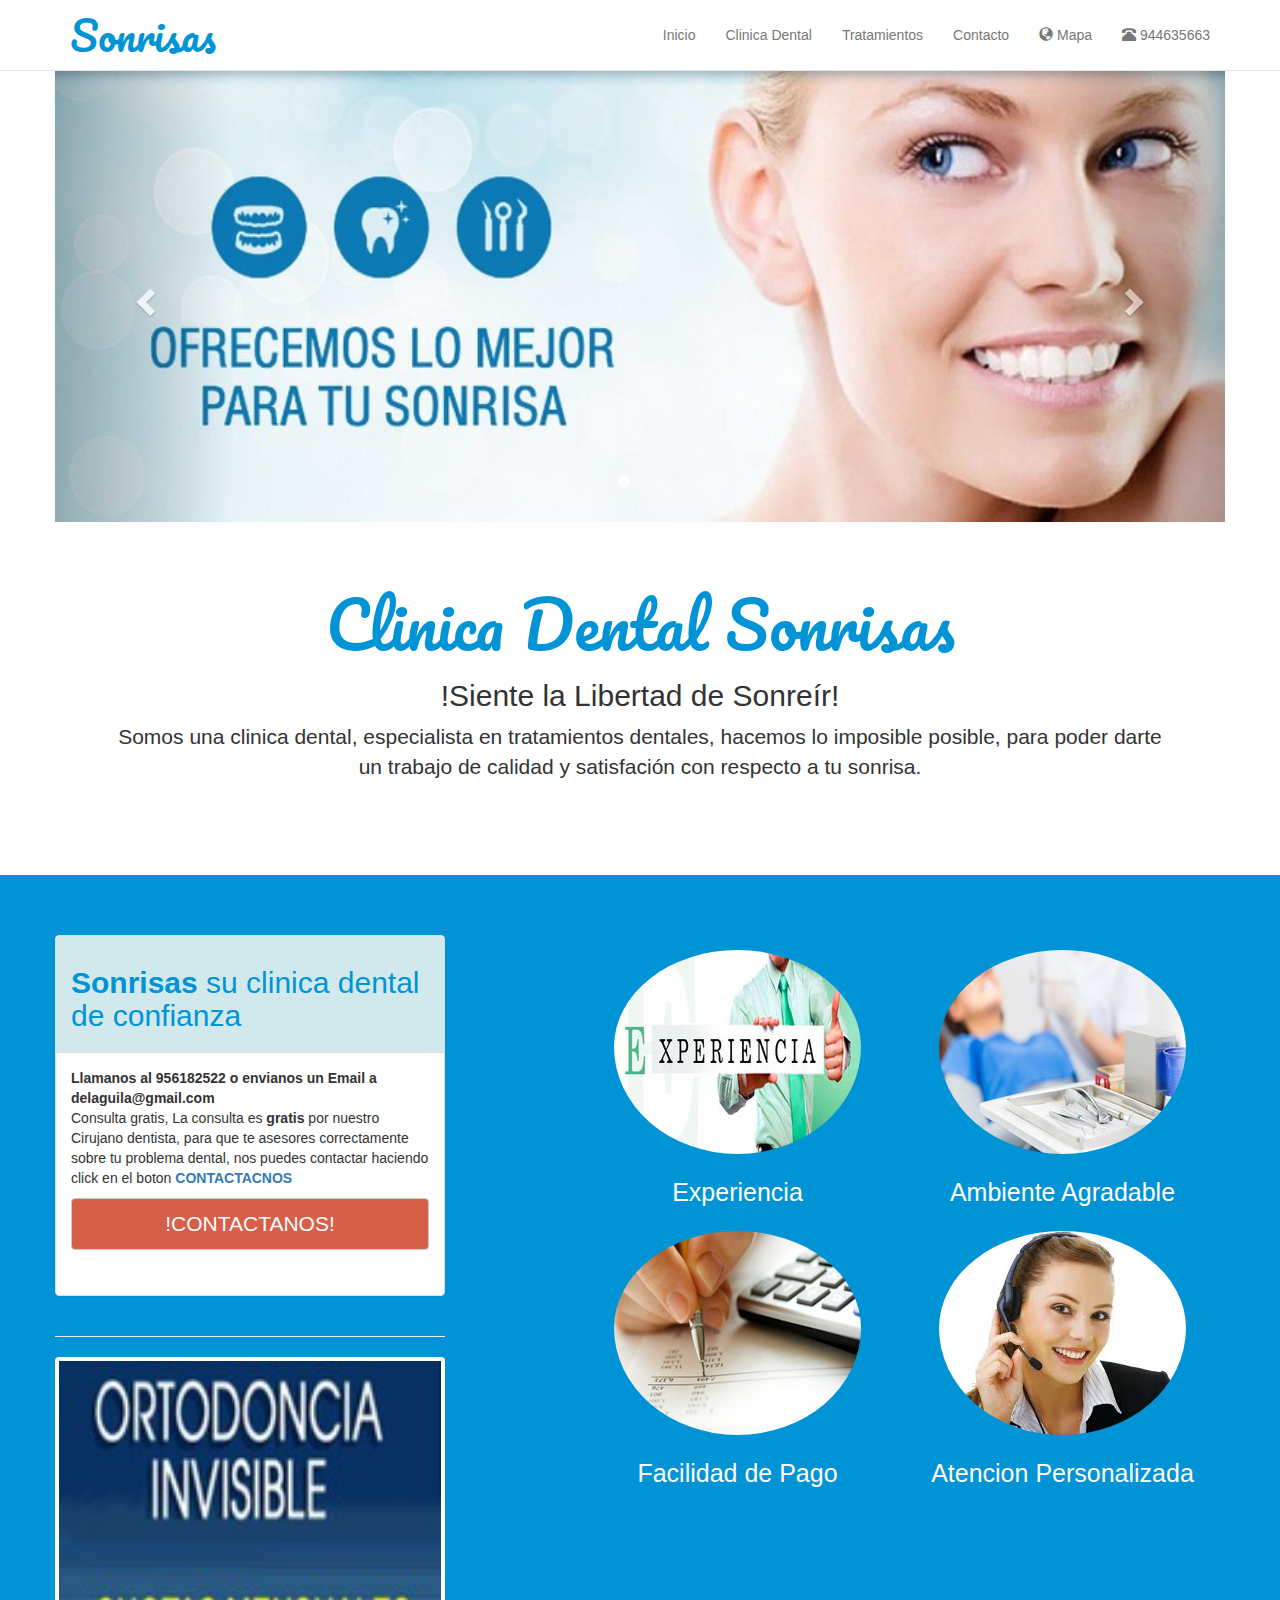
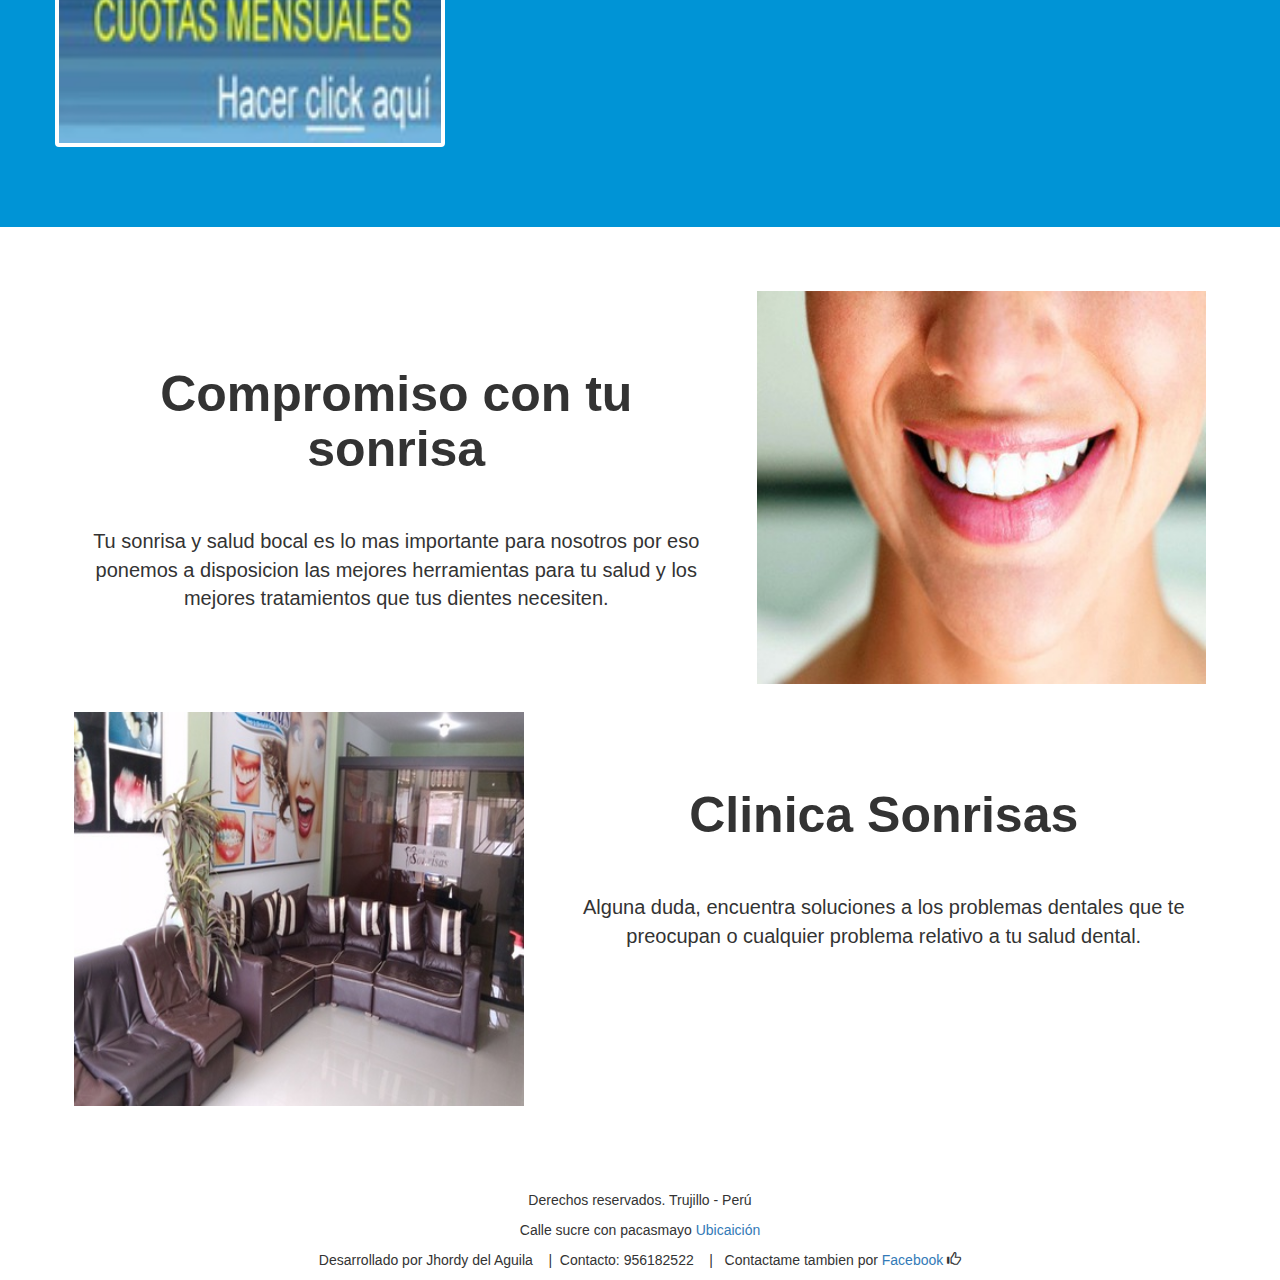
<file: index.html>
<!DOCTYPE html>
<html>
<head>
	<meta charset="UTF-8">
	<title>Clinica Dental Sonrisas</title>

	<link rel="stylesheet"  href="css/bootstrap.min.css">
	<link rel="stylesheet"  href="css/estilos.css">
	<link href='https://fonts.googleapis.com/css?family=Pacifico' rel='stylesheet' type='text/css'>
</head>
<body>
<nav class="navbar navbar-default navbar-fixed-top">
	<div class="container">
		<div class="navbar-header">
			<button type="button" class="navbar-toggle collapsed" data-toggle="collapse" data-target="#idNavbar" aria-expanded="false" aria-controls="navbar">
				<span class="sr-only">Barra de navegacion</span>
				<span class="icon-bar"></span>
				<span class="icon-bar"></span>
				<span class="icon-bar"></span>
			</button>
			<a class="navbar-brand pacifico " href="index.html">Sonrisas</a>
		</div>
		<div id="idNavbar" class="navbar-collapse collapse">
			<ul class="nav navbar-nav navbar-right">
				<li><a href="index.html">Inicio</a></li>
				<li><a href="clinica.html">Clinica Dental</a></li>
				<li><a href="tratamiento.html">Tratamientos</a></li>
				<li><a href="contacto.html">Contacto</a></li>
				<li><a href="contacto.html"><span class=" glyphicon glyphicon-globe logo" aria-hidden="true"></span> Mapa</a></li>
				<li><a><span class="glyphicon glyphicon-phone-alt logo" aria-hidden="true"></span> 944635663</a></li>
			</ul>
		</div>
	</div>
</nav>

<div class="container">
	<div class="row">
		<div id="idSlider" class="carousel">
			<ol class="carousel-indicators">
				<li data-target="#idSlider" data-slide-to="0" class="active"></li>
				<li data-target="#idSlider" data-slide-to="1"></li>
				<li data-target="#idSlider" data-slide-to="2"></li>
			</ol>
			<div class="carousel-inner">
				<div class="item active">
					<figure>
						<img src="img/portada1.jpg" width="100%">
					</figure>
				</div>
				<div class="item">
					<figure>
						<img src="img/portada2.jpg" width="100%">
					</figure>
				</div>
				<div class="item">
					<figure>
						<img src="img/portada3.jpg" width="100%">	
					</figure>
				</div>
			</div>
			<a href="#idSlider" class="left carousel-control" data-slide="prev">
				<span class="glyphicon glyphicon-chevron-left" aria-hidden="true"></span>
			</a>
			<a href="#idSlider" class="right carousel-control" data-slide="next">
				<span class="glyphicon glyphicon-chevron-right" aria-hidden="true"></span>
			</a>
		</div>
	</div>
	<div class="row">
		<div class="jumbotron">
			<h1 class="pacifico">Clinica Dental Sonrisas</h1>
			<h2>!Siente la Libertad de Sonreír!</h2>
			<p>Somos una clinica dental, especialista en tratamientos dentales, hacemos lo imposible posible, para poder darte un trabajo de calidad y satisfación con respecto a tu sonrisa.</p>
		</div>
	</div>

</div>

<div class="container-fluid fondo-celeste ">
	<div class="container contenido2">
		<div class="row">
			<div class="col-md-4">
				<div class="row">
					<div class="panel panel-default">
						<div class="panel-heading">
							<h2><strong>Sonrisas</strong> su clinica dental de confianza</h2>
						</div>
						<div class="panel-body">
							<strong>Llamanos al 956182522 o envianos un Email a delaguila@gmail.com</strong>
							<p>Consulta gratis, La consulta es <strong>gratis</strong> por nuestro Cirujano dentista, para que te asesores correctamente sobre tu problema dental, nos puedes contactar haciendo click en el boton <strong><a href="contacto.html">CONTACTACNOS</a></strong></p>
							<p><a href="contacto.html" class="btn btn-group-justified btn-default">!CONTACTANOS!</a></p>
						</div>
					</div>
				</div>

				<div class="row">
					<hr>
					<div class="thumbnail">
						<figure>
							<a href="#"><img src="img/promocion.jpg"></a>
						</figure>
					</div>
					
				</div>
			</div>

			<div class="col-md-8 inicio">
				<div class="row">
					
					<div class="col-md-5 col-md-offset-2">
						<figure>
							<img src="img/atencion2.jpg" class="img-circle">
						</figure>
						<h3>Experiencia</h3>			
					</div>

					<div class="col-md-5">
						<figure>
							<img src="img/atencion3.jpg" class="img-circle">
						</figure>	
						<h3>Ambiente Agradable</h3>	
					</div>
					
				</div>

				<div class="row">
					<div class="col-md-5 col-md-offset-2">
						<figure>
							<img src="img/atencion4.jpg" class="img-circle">
						</figure>
						<h3>Facilidad de Pago</h3>	
					</div>
					<div class="col-md-5">
						<figure>
							<img src="img/atencion1.jpg" class="img-circle">
						</figure>
						<h3>Atencion Personalizada</h3>
					</div>
				</div>
			</div>
		</div>
	</div>
</div>

<div class="container contenido2">
	<div class="row">
		<div class="col-md-7">
			<h1 class="titulo-grande">Compromiso con tu sonrisa</h1>
			<p class="p-mediano ">Tu sonrisa y salud bocal es lo mas importante para nosotros por eso ponemos a disposicion las mejores herramientas para tu salud y los mejores tratamientos que tus dientes necesiten.</p>
		</div>		
		<div class="col-md-5">
			<div class="thumbnail">
				<figure>
					<img src="img/clinica1.jpg">
				</figure>
			</div>
		</div>
	</div>

	<div class="row">
		<div class="col-md-5">
			<div class="thumbnail">
				<figure>
					<img src="img/clinica2.jpg">
				</figure>
			</div>
		</div>

		<div class="col-md-7">
			<h1 class="titulo-grande">Clinica Sonrisas</h1>
			<p class="p-mediano ">Alguna duda, encuentra soluciones a los problemas dentales que te preocupan o cualquier problema relativo a tu salud dental.</p>
		</div>
	</div>
</div>

<footer class="text-center">
	<p>Derechos reservados. Trujillo - Perú
	<p>Calle sucre con pacasmayo <a href="contacto.html"> Ubicaición</a></p>

	<p>Desarrollado por Jhordy del Aguila &nbsp;&nbsp; |&nbsp;&nbsp;Contacto: 956182522 &nbsp;&nbsp; |&nbsp;&nbsp; Contactame tambien por<a href="https://www.facebook.com/jhordy.alexii"> Facebook </a><span class="glyphicon glyphicon-thumbs-up"></span></p>
</footer>
<script type="text/javascript" src="js/jquery-1.12.3.min.js"></script>
<script type="text/javascript" src="js/bootstrap.min.js"></script>
</body>
</html>
</file>
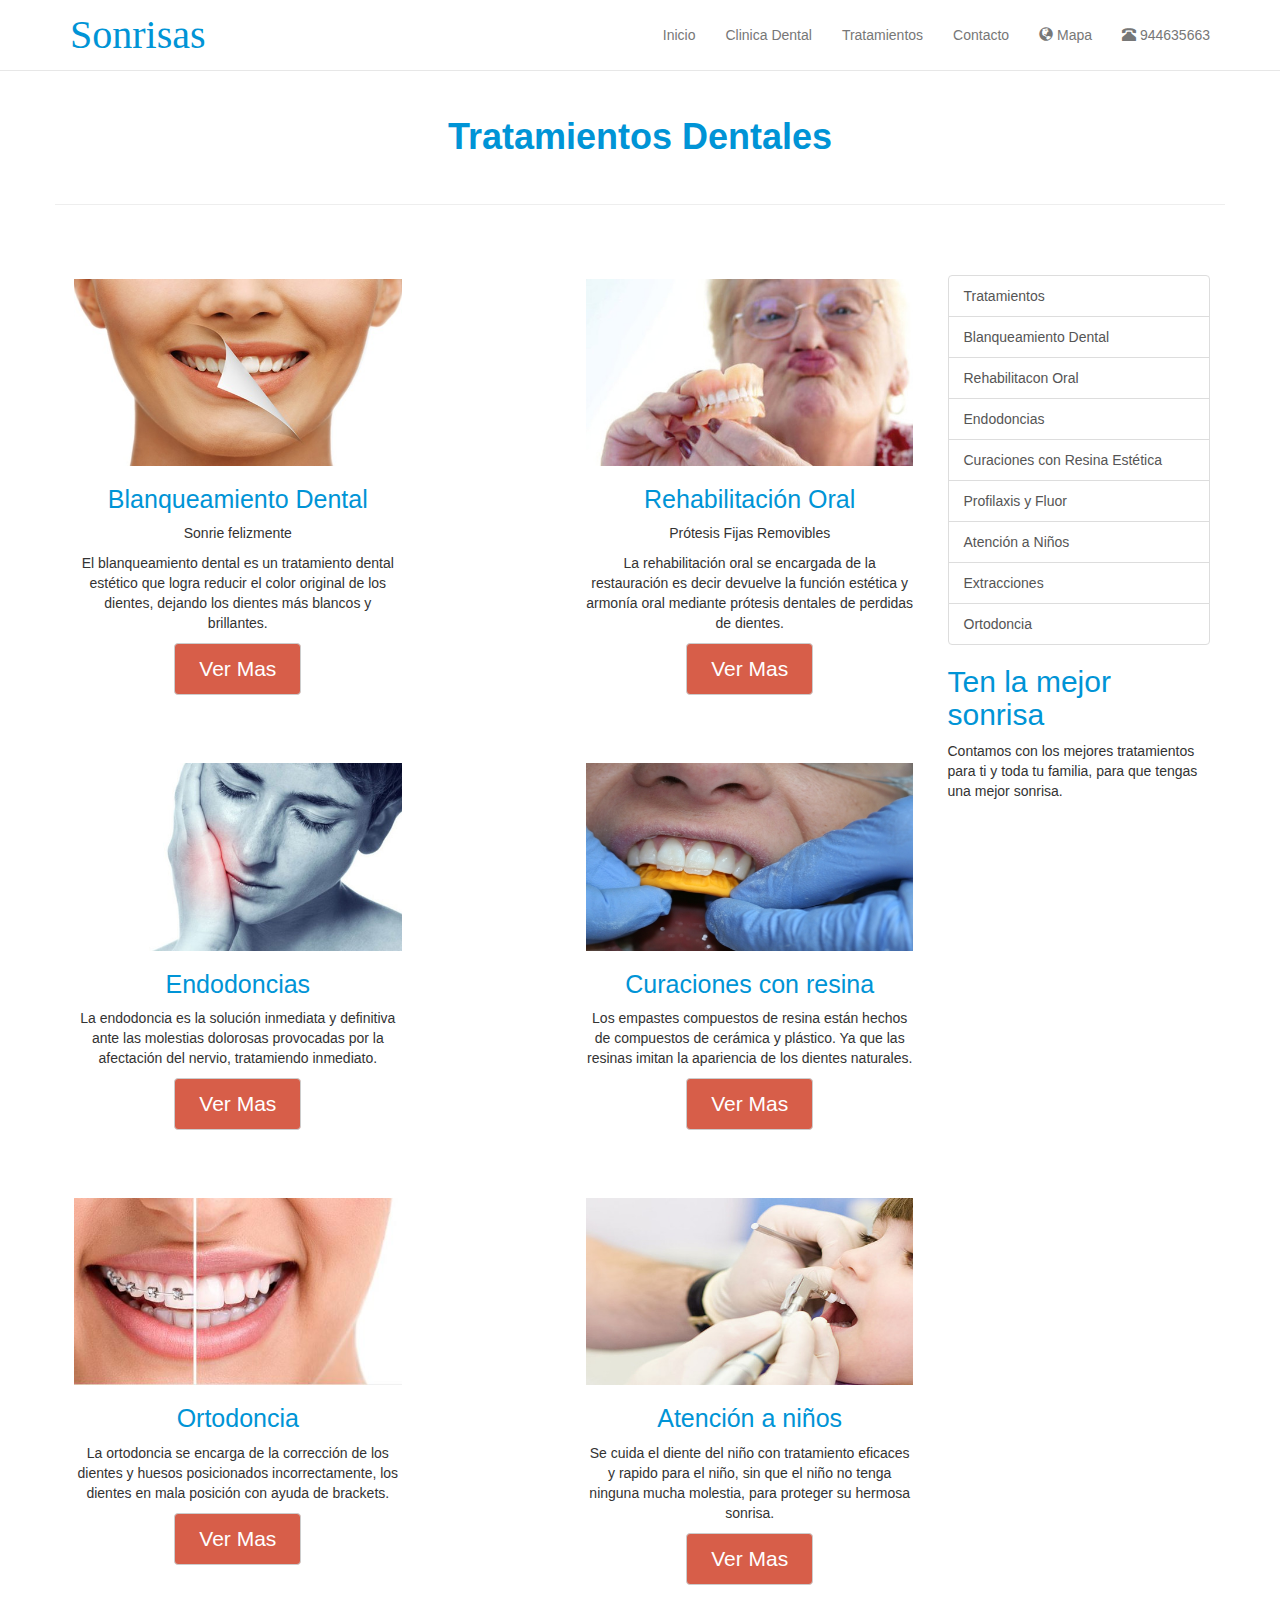
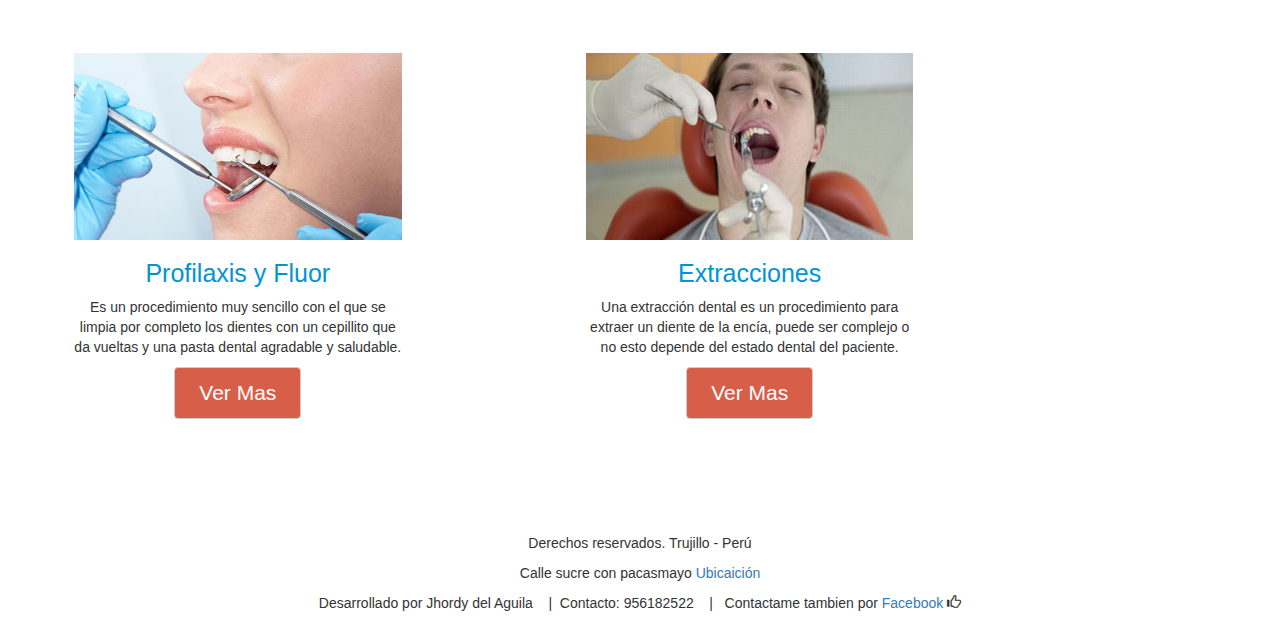
<file: tratamiento.html>
<!DOCTYPE html>
<html>
<head>
	<meta charset="UTF-8">
	<title>Clinica Dental Sonrisas</title>

	<link rel="stylesheet"  href="css/bootstrap.min.css">
	<link rel="stylesheet"  href="css/estilos.css">
</head>
<body>
<nav class="navbar navbar-default navbar-fixed-top">
	<div class="container">
		<div class="navbar-header">
			<button type="button" class="navbar-toggle collapsed" data-toggle="collapse" data-target="#idNavbar" aria-expanded="false" aria-controls="navbar">
				<span class="sr-only">Barra de navegacion</span>
				<span class="icon-bar"></span>
				<span class="icon-bar"></span>
				<span class="icon-bar"></span>
			</button>
			<a class="navbar-brand pacifico " href="index.html">Sonrisas</a>
		</div>
		<div id="idNavbar" class="navbar-collapse collapse">
			<ul class="nav navbar-nav navbar-right">
				<li><a href="index.html">Inicio</a></li>
				<li><a href="clinica.html">Clinica Dental</a></li>
				<li><a href="tratamiento.html">Tratamientos</a></li>
				<li><a href="contacto.html">Contacto</a></li>
				<li><a href="#"><span class=" glyphicon glyphicon-globe logo" aria-hidden="true"></span> Mapa</a></li>
				<li><a href="#"><span class="glyphicon glyphicon-phone-alt logo" aria-hidden="true"></span> 944635663</a></li>
			</ul>
		</div>
	</div>
</nav>
<div class="container">
	<div class="row">
		<h1 class="titulo-principal">Tratamientos Dentales</h1>
		<hr>
	</div>
	<div class="row contenido1">
		<div class="col-md-9">
			<div class="row">
				<div class="col-md-5">
					<div class="thumbnail">
						<img src="img/tratamiento1.jpg">
						<h3>Blanqueamiento Dental</h3>
						<p>Sonrie felizmente</p>
						<p>El blanqueamiento dental es un tratamiento dental estético que logra reducir el color original de los dientes, dejando los dientes más blancos y brillantes.</p>
						<p><a href="#" class="btn btn-default">Ver Mas</a></p>
					</div>
				</div>
				<div class="col-md-5 col-md-offset-2">
					<div class="thumbnail">
						<img src="img/tratamiento2.jpg">
						<h3>Rehabilitación Oral</h3>
						<p>Prótesis Fijas Removibles</p>
						<p>La rehabilitación oral se encargada de la restauración es decir devuelve la función estética y armonía oral mediante prótesis dentales de perdidas de dientes.</p>
						<p><a href="#" class="btn btn-default">Ver Mas</a></p>
					</div>
				</div>
			</div>
			<div class="row">
				<div class="col-md-5">
					<div class="thumbnail">
						<img src="img/tratamiento3.jpg">
						<h3>Endodoncias</h3>
						<p>La endodoncia es la solución inmediata y definitiva ante las molestias dolorosas provocadas por la afectación del nervio, tratamiendo inmediato.</p>
						<p><a href="#" class="btn btn-default">Ver Mas</a></p>
					</div>
				</div>
				<div class="col-md-5 col-md-offset-2">
					<div class="thumbnail">
						<img src="img/tratamiento4.jpg">
						<h3>Curaciones con resina</h3>
						<p>Los empastes compuestos de resina están hechos de compuestos de cerámica y plástico. Ya que las resinas imitan la apariencia de los dientes naturales.</p>
						<p><a href="#" class="btn btn-default">Ver Mas</a></p>
					</div>
				</div>
			</div>
			<div class="row">
				<div class="col-md-5">
					<div class="thumbnail">
						<img src="img/tratamiento5.jpg">
						<h3>Ortodoncia</h3>
						<p>La ortodoncia se encarga de la corrección de los dientes y huesos posicionados incorrectamente, los dientes en mala posición con ayuda de brackets.</p>
						<p><a href="#" class="btn btn-default">Ver Mas</a></p>
					</div>
				</div>
				<div class="col-md-5 col-md-offset-2">
					<div class="thumbnail">
						<img src="img/tratamiento6.jpg">
						<h3>Atención a niños</h3>
						<p>Se cuida el diente del niño con tratamiento eficaces y rapido para el niño, sin que el niño no tenga ninguna mucha molestia, para proteger su hermosa sonrisa.</p>
						<p><a href="#" class="btn btn-default">Ver Mas</a></p>
					</div>
				</div>
			</div>
			<div class="row">
				<div class="col-md-5">
					<div class="thumbnail">
						<img src="img/tratamiento7.jpg">
						<h3>Profilaxis y Fluor</h3>
						<p>Es un procedimiento muy sencillo con el que se limpia por completo los dientes con un cepillito que da vueltas y una pasta dental agradable y saludable.</p>
						<p><a href="#" class="btn btn-default">Ver Mas</a></p>
					</div>
				</div>
				<div class="col-md-5 col-md-offset-2">
					<div class="thumbnail">
						<img src="img/tratamiento8.jpg">
						<h3>Extracciones</h3>
						<p>Una extracción dental es un procedimiento para extraer un diente de la encía, puede ser complejo o no esto depende del estado dental del paciente.</p>
						<p><a href="#" class="btn btn-default">Ver Mas</a></p>
					</div>
				</div>
			</div>
		</div>
		<div class="col-md-3">
			<div class="list-group">
				<article>
					<a href="#" class="list-group-item">Tratamientos</a>
					<a href="#" class="list-group-item">Blanqueamiento Dental</a>
					<a href="#" class="list-group-item">Rehabilitacon Oral</a>
					<a href="#" class="list-group-item">Endodoncias</a>
					<a href="#" class="list-group-item">Curaciones con Resina Estética</a>
					<a href="#" class="list-group-item">Profilaxis y Fluor</a>
					<a href="#" class="list-group-item">Atención a Niños</a>
					<a href="#" class="list-group-item">Extracciones</a>
					<a href="#" class="list-group-item">Ortodoncia</a>
				</article>
			</div>	
			
			<article>
				<h2 class="font-celeste ">Ten la mejor sonrisa</h2>
				<p>Contamos con los mejores tratamientos para ti y toda tu familia, para que tengas una mejor sonrisa.</p>
			</article>
		</div>
	</div>
</div>
<footer class="text-center">
	<p>Derechos reservados. Trujillo - Perú
	<p>Calle sucre con pacasmayo <a href="contacto.html"> Ubicaición</a></p>

	<p>Desarrollado por Jhordy del Aguila &nbsp;&nbsp; |&nbsp;&nbsp;Contacto: 956182522 &nbsp;&nbsp; |&nbsp;&nbsp; Contactame tambien por<a href="https://www.facebook.com/jhordy.alexii"> Facebook </a><span class="glyphicon glyphicon-thumbs-up"></span></p>
</footer>
<script type="text/javascript" src="js/jquery-1.12.3.min.js"></script>
<script type="text/javascript" src="js/bootstrap.min.js"></script>
</body>
</html>
</file>
<file: css/estilos.css>
body {
	padding-top: 70px;
}

.pacifico {
	font-family: 'Pacifico', cursive;
}

.navbar-brand{
	font-size: 40px;
	color: #0094d6 !important;
}

.navbar {
	background: #FFF;
	padding: 10px;
}

.navbar li a:hover{
	color: #0094d6 !important;

}

.contenido1 {
	padding-top: 50px;
	padding-bottom: 50px;
}

.contenido2 {
	padding-top: 60px;
	padding-bottom: 60px;
}

.titulo-principal {
	padding: 27px;
	text-align: center;
	font-size: 36px;
	font-weight: bold;
	color: #0094d6;
}

.titulo-grande {
	font-size: 50px;
	padding-top: 60px;
	padding-bottom: 40px;
	text-align: center;
	font-weight: bold;
}

.p-mediano {
	font-size: 20px;
	text-align: center;
}

.titulo-segundario {
	color:#67c9e0;
	font-size: 30px;
	font-weight: bold;
}

.fondo-celeste {
	background: #0094d6;
}

.panel-heading {
	color: #0094d6 !important;
	background-color: #D1E9ED !important;
}

.title{
	text-align: center;
}
.font-celeste {
	color: #0094d6 !important;
}

.jumbotron {
	background: #fff;
	text-align: center;
}

.jumbotron h1{
	color: #0094d6 !important;
}

.well {
	background-color:#0094d6;
}

.well p{
	color: #fff !important;
}

.btn{
	padding: 10px 24px;
	color: #fff;
	font-size: 21px;
	margin-bottom: 30px;
	background: #D75E49
}

.btn:hover{
	background: #0094d6;
	color: #fff;
}


.inicio {
	text-align: center;
}

.inicio h3 {
	color: white;
	font-size: 25px;
}

.inicio img{
	padding-top: 15px;
	padding-bottom: 5px;
}

.list-group-item:hover{
	background: #0094d6 !important;
	color: #fff !important;
}

.thumbnail img {
	width: 100%;
}

 .thumbnail {
 	border: none;
 	text-align: center;
 }

 .thumbnail h3{
 	text-align: center;
 	color: #0094d6;
	font-size: 25px;
	margin-right: 10px;
 	margin-left: 10px;
 }
</file>
